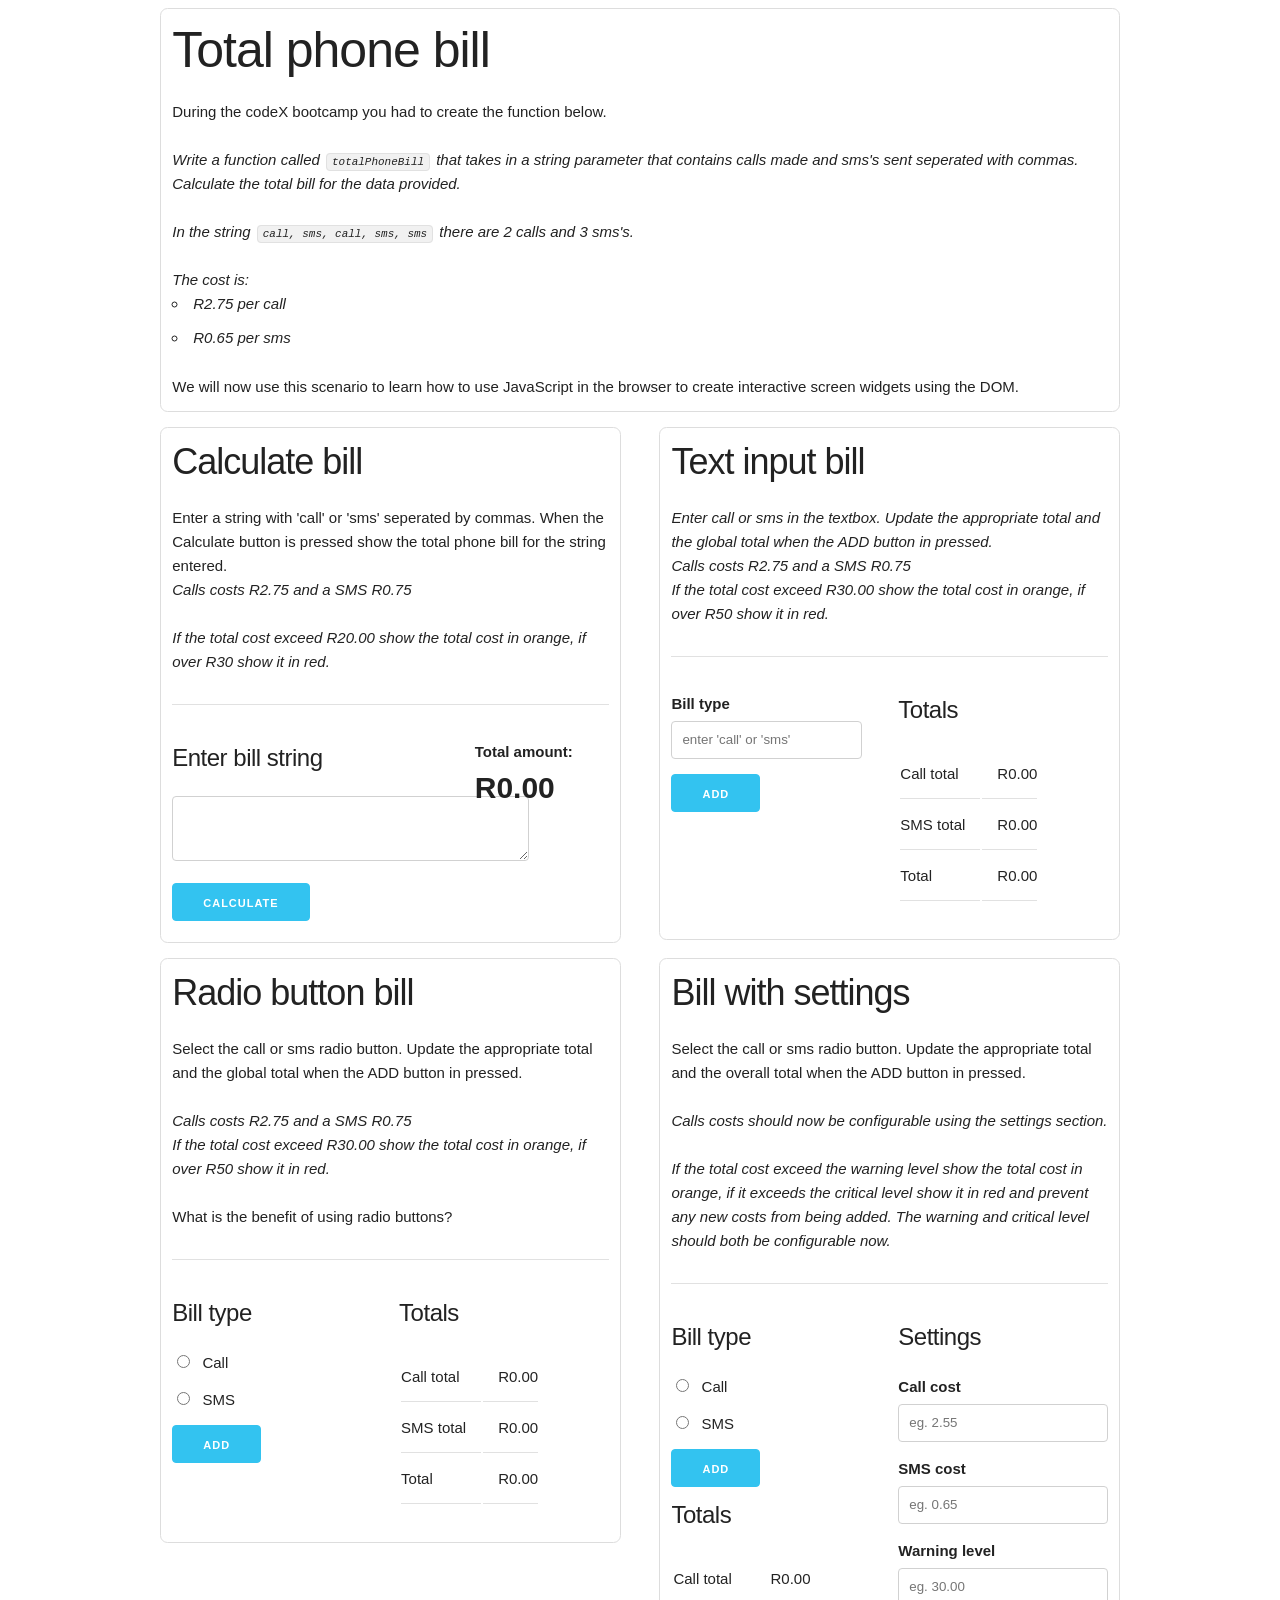
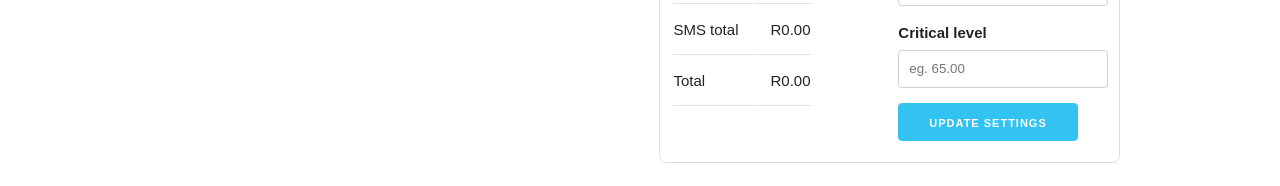
<file: index.html>
<!DOCTYPE html>
<html>
  <head>
    <meta charset="utf-8">
    <title></title>
    <link rel="stylesheet" href="css/skeleton.css">
    <link rel="stylesheet" href="css/style.css">
  </head>
  <body>
    <div class="container">
      <div class="row">
        <div class="twelve columns box">
          <h1>Total phone bill</h1>

          <div class="">
            During the codeX bootcamp you had to create the function below.
          </div>

          <br>

          <div class="">
            <i>Write a function called <code>totalPhoneBill</code> that takes in a string parameter that contains calls made and sms's sent seperated with commas. Calculate the total bill for the data provided.
              <br><br>
              In the string <code>call, sms, call, sms, sms</code> there are 2 calls and 3 sms's.
              <br>
              <br>
              The cost is:
              <ul>
                <li>R2.75 per call</li>
                <li>R0.65 per sms</li>
              </ul>

            </i>
          </div>

          <div class="">
              We will now use this scenario to learn how to use JavaScript in the browser to create interactive screen widgets using the DOM.
          </div>
        </div>
      </div>
      <div class="row">
        <div class="six columns box">
          <h3>Calculate bill</h3>
          Enter a string with 'call' or 'sms' seperated by commas. When the Calculate button is pressed show the total phone bill for the string entered.

          <div class="">
            <i>Calls costs R2.75 and a SMS R0.75</i>
          </div>
          <br>
          <div class="">
            <i>If the total cost exceed R20.00 show the total cost in orange, if over R30 show it in red.</i>
          </div>

          <hr>

          <!-- billString calculateBtn billTotal -->

          <div class="row">
            <div class="eight columns">
              <h5>Enter bill string</h5>
              <textarea name="name" rows="20" cols="40" class="billString" class="billString" ></textarea>
              <button class="button-primary calculateBtn" on type="button" name="button">Calculate</button>
            </div>
            <div class="four columns">
              <strong>Total amount:</strong>
              <span class="total ">R<span class="billTotal">0.00</span> </span>
            </div>
          </div>
        </div>
        <div class="six columns box">
          <h3>Text input bill</h3>

          <div class="">
            <i>Enter call or sms in the textbox. Update the appropriate total and the global total when the ADD button in pressed.</i>
          </div>
          <div class="">
            <i>Calls costs R2.75 and a SMS R0.75</i>
          </div>

          <div class="">
            <i>If the total cost exceed R30.00 show the total cost in orange, if over R50 show it in red.</i>
          </div>

          <hr>

          <div class="row">
            <div class="six columns">

              <label for="">Bill type</label>
              <input type="text" name="" value="" placeholder="enter 'call' or 'sms' " class="billTypeText">
              <button class="button-primary addToBillBtn" type="button" name="button" >Add</button>
          </div>
            <div class="six columns">
              <h5>Totals</h5>
              <table>
                <tr>
                  <td>Call total</td>
                  <td>R<span class="callTotalOne">0.00</span></td>
                </tr>
                <tr>
                  <td>SMS total</td>
                  <td>R<span class="smsTotalOne">0.00</span></td>
                </tr>
                <tr>
                  <td>Total</td>
                  <td class="red">R<span class="totalOne">0.00</span></td>
                </tr>
              </table>
            </div>
          </div>
        </div>

      </div>
      <div class="row">
        <div class="six columns box">
          <h3>Radio button bill</h3>

          <div class="">
            Select the call or sms radio button. Update the appropriate total and the global total when the ADD button in pressed.
          </div>
          <br>
          <div class="">
            <i>Calls costs R2.75 and a SMS R0.75</i>
          </div>

          <div class="">
            <i>If the total cost exceed R30.00 show the total cost in orange, if over R50 show it in red.</i>
          </div>
          <br>
          <div class="">
            What is the benefit of using radio buttons?
          </div>

          <hr>

          <div class="row">
            <div class="six columns">
              <h5>Bill type</h5>
              <label class="">
                <input type="radio" name="billItemType" class="billItemTypeRadio" value="call">
                <span class="label-body">Call</span>
              </label>
              <label class="">
                <input type="radio" name="billItemType" class="billItemTypeRadio" value="sms">
                <span class="label-body" >SMS</span>
              </label>
              <button class="button-primary radioBillAddBtn" type="button" name="button">Add</button>
            </div>
            <div class="six columns">
                  <h5>Totals</h5>
                  <table>
                    <tr>
                      <td>Call total</td>
                      <td>R<span class="callTotalTwo">0.00</span></td>
                    </tr>
                    <tr>
                      <td>SMS total</td>
                      <td>R<span class="smsTotalTwo">0.00</span></td>
                    </tr>
                    <tr >
                      <td>Total</td>
                      <td class="orange" >R<span class="totalTwo">0.00</span></td>
                    </tr>
                  </table>
            </div>
          </div>
        </div>
        <div class="six columns box">
          <h3>Bill with settings</h3>
          <div class="">
            Select the call or sms radio button. Update the appropriate total and the overall total when the ADD button in pressed.
          </div>
          <br>
          <div class="">
            <i>Calls costs should now be configurable using the settings section.</i>
          </div>
          <br>
          <div class="">
            <i>If the total cost exceed the warning level show the total cost in orange, if it exceeds the critical level show it in red and prevent any new costs from being added. The  warning and critical level should both be configurable now.</i>
          </div>

          <hr>

          <div class="row">

            <div class="six columns">
              <h5>Bill type</h5>
              <label class="">
                <input type="radio" name="billItemTypeWithSettings" class="billItemTypeWithSettings" value="call">
                <span class="label-body">Call</span>
              </label>
              <label class="">
                <input type="radio" name="billItemTypeWithSettings" class="billItemTypeWithSettings" value="sms">
                <span class="label-body" >SMS</span>
              </label>
              <button class="button-primary  SettingsAddBtn" type="button" name="button">Add</button>

              <h5>Totals</h5>
                  <table>
                    <tr>
                      <td>Call total</td>
                      <td>R<span class="callTotalSettings">0.00</span> </td>
                    </tr>
                    <tr>
                      <td>SMS total</td>
                      <td>R<span class="smsTotalSettings">0.00</span> </td>
                    </tr>
                    <tr>
                      <td>Total</td>
                      <td> R<span class="totalSettings">0.00</span> </td>
                    </tr>
                  </table>

            </div>
            <div class="six columns">
              <h5>Settings</h5>
              <label for="exampleEmailInput">Call cost</label>
              <input class="u-full-width callCostSetting" type="number" placeholder="eg. 2.55">
              <label for="exampleEmailInput">SMS cost</label>
              <input class="u-full-width smsCostSetting" type="number" placeholder="eg. 0.65" >
              <label for="">Warning level</label>
              <input class="u-full-width warningLevelSetting " type="number" placeholder="eg. 30.00" class="warningLevel" >
              <label for="">Critical level</label>
              <input class="u-full-width criticalLevelSetting" type="number" placeholder="eg. 65.00" >
              <button class="button-primary updateSettings" type="button" name="button">Update settings</button>

            </div>
          </div>
        </div>
      </div>
    </div>
    <script src="js/calculate-bill.js" charset="utf-8"></script>
    <script src="js/text-bill-logic.js" charset="utf-8"></script>
    <script src="js/text-bill.js" charset="utf-8"></script>
    <script src="js/radio-bill.js" charset="utf-8"></script>
    <script src="js/settings-bill-logic.js" charset="utf-8"></script>
    <script src="js/settings-bill.js" charset="utf-8"></script>

  </body>
</html>
</file>
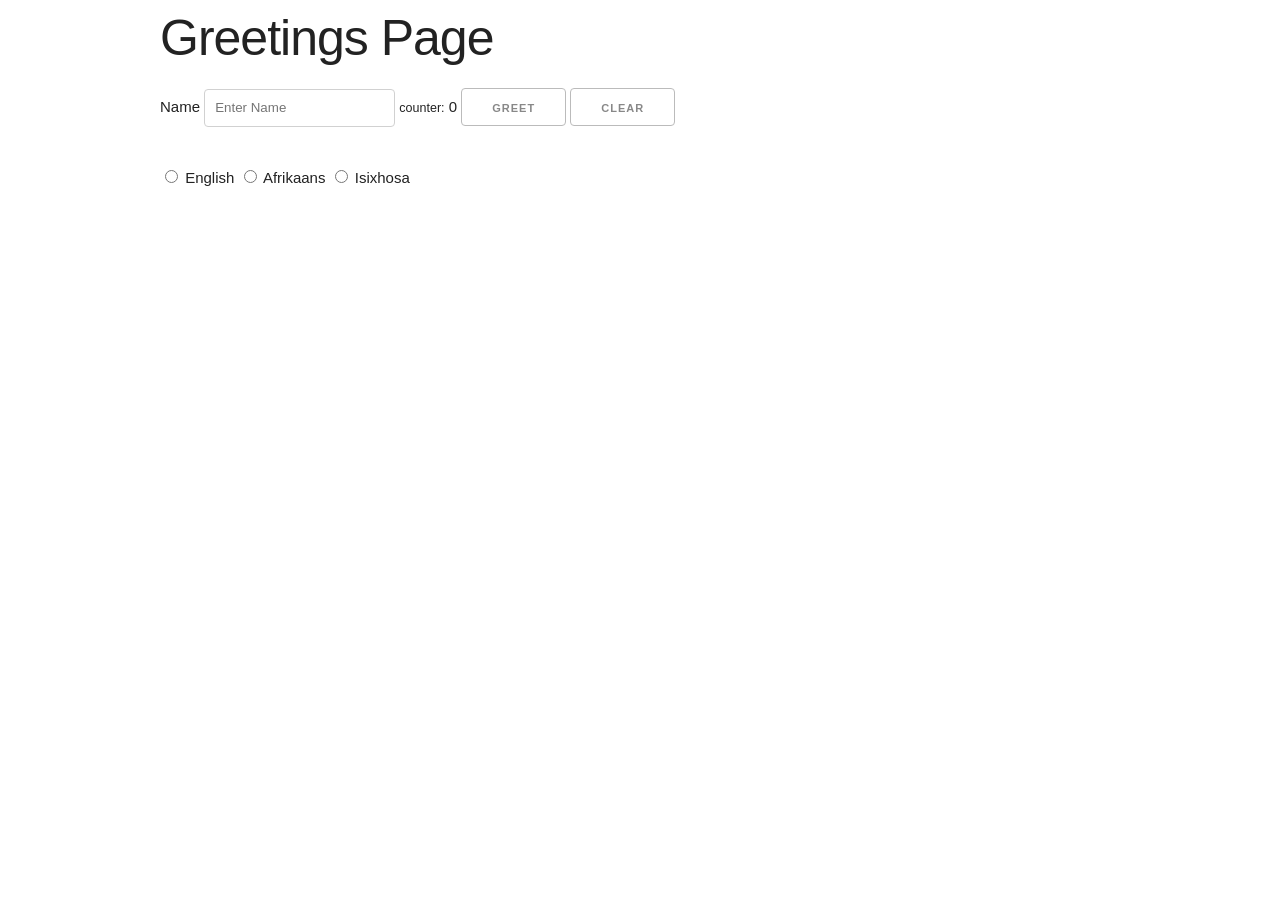
<file: projects/greetings/greet.html>
<html>
  <head>
    <link rel="stylesheet" href="skeleton.css">

    <title>Greetings Page</title>
  </head>
  <body>
    <div class="container">
      <h1 class="head">Greetings Page</h1>
      <div class="row">
        <div class="col-12">

            <span class="col-1">Name</span>

                <input type="text" name="textInput" placeholder="Enter Name" class="col-3 textInput" value="">
                  <span> <small class="">counter:</small></span> <span class="counter">0</span>
                  <button type="button" name="button" class="col-2 greetButton">Greet</button>
                  <button type="button" name="button" class="col-2 clear">Clear</button>


        </div>
      </div>

      <br>
      <div class="row">

        <div class="col-12">
           <input type="radio" name="languageRadio" class="col-2 languageRadio" value="English"  >
             <span class="col-2 label-body">English</span>
               <input type="radio" name="languageRadio" class="col-2 languageRadio" value="Afrikaans">
             <span class="col-2 label-body">Afrikaans</span>
            <input type="radio" name="languageRadio" class="col-2 languageRadio" value="Isixhosa">
          <span class="col-label-body">Isixhosa</span>
        </div>

      </div>

      <br>

      <br>
      <div class="">
      <div style="text-align:center" class="displayGreeting"></div>
      </div>

    </div>

  </body>
    <script src="greet.js" charset="utf-8"></script>
    <script src="greet.logic.js" charset="utf-8"></script>

</html>
</file>
<file: css/skeleton.css>
/*
* Skeleton V2.0.4
* Copyright 2014, Dave Gamache
* www.getskeleton.com
* Free to use under the MIT license.
* http://www.opensource.org/licenses/mit-license.php
* 12/29/2014
*/


/* Table of contents
––––––––––––––––––––––––––––––––––––––––––––––––––
- Grid
- Base Styles
- Typography
- Links
- Buttons
- Forms
- Lists
- Code
- Tables
- Spacing
- Utilities
- Clearing
- Media Queries
*/


/* Grid
–––––––––––––––––––––––––––––––––––––––––––––––––– */
.container {
  position: relative;
  width: 100%;
  max-width: 960px;
  margin: 0 auto;
  padding: 0 20px;
  box-sizing: border-box; }
.column,
.columns {
  width: 100%;
  float: left;
  box-sizing: border-box; }

/* For devices larger than 400px */
@media (min-width: 400px) {
  .container {
    width: 85%;
    padding: 0; }
}

/* For devices larger than 550px */
@media (min-width: 550px) {
  .container {
    width: 80%; }
  .column,
  .columns {
    margin-left: 4%; }
  .column:first-child,
  .columns:first-child {
    margin-left: 0; }

  .one.column,
  .one.columns                    { width: 4.66666666667%; }
  .two.columns                    { width: 13.3333333333%; }
  .three.columns                  { width: 22%;            }
  .four.columns                   { width: 30.6666666667%; }
  .five.columns                   { width: 39.3333333333%; }
  .six.columns                    { width: 48%;            }
  .seven.columns                  { width: 56.6666666667%; }
  .eight.columns                  { width: 65.3333333333%; }
  .nine.columns                   { width: 74.0%;          }
  .ten.columns                    { width: 82.6666666667%; }
  .eleven.columns                 { width: 91.3333333333%; }
  .twelve.columns                 { width: 100%; margin-left: 0; }

  .one-third.column               { width: 30.6666666667%; }
  .two-thirds.column              { width: 65.3333333333%; }

  .one-half.column                { width: 48%; }

  /* Offsets */
  .offset-by-one.column,
  .offset-by-one.columns          { margin-left: 8.66666666667%; }
  .offset-by-two.column,
  .offset-by-two.columns          { margin-left: 17.3333333333%; }
  .offset-by-three.column,
  .offset-by-three.columns        { margin-left: 26%;            }
  .offset-by-four.column,
  .offset-by-four.columns         { margin-left: 34.6666666667%; }
  .offset-by-five.column,
  .offset-by-five.columns         { margin-left: 43.3333333333%; }
  .offset-by-six.column,
  .offset-by-six.columns          { margin-left: 52%;            }
  .offset-by-seven.column,
  .offset-by-seven.columns        { margin-left: 60.6666666667%; }
  .offset-by-eight.column,
  .offset-by-eight.columns        { margin-left: 69.3333333333%; }
  .offset-by-nine.column,
  .offset-by-nine.columns         { margin-left: 78.0%;          }
  .offset-by-ten.column,
  .offset-by-ten.columns          { margin-left: 86.6666666667%; }
  .offset-by-eleven.column,
  .offset-by-eleven.columns       { margin-left: 95.3333333333%; }

  .offset-by-one-third.column,
  .offset-by-one-third.columns    { margin-left: 34.6666666667%; }
  .offset-by-two-thirds.column,
  .offset-by-two-thirds.columns   { margin-left: 69.3333333333%; }

  .offset-by-one-half.column,
  .offset-by-one-half.columns     { margin-left: 52%; }

}


/* Base Styles
–––––––––––––––––––––––––––––––––––––––––––––––––– */
/* NOTE
html is set to 62.5% so that all the REM measurements throughout Skeleton
are based on 10px sizing. So basically 1.5rem = 15px :) */
html {
  font-size: 62.5%; }
body {
  font-size: 1.5em; /* currently ems cause chrome bug misinterpreting rems on body element */
  line-height: 1.6;
  font-weight: 400;
  font-family: "Raleway", "HelveticaNeue", "Helvetica Neue", Helvetica, Arial, sans-serif;
  color: #222; }


/* Typography
–––––––––––––––––––––––––––––––––––––––––––––––––– */
h1, h2, h3, h4, h5, h6 {
  margin-top: 0;
  margin-bottom: 2rem;
  font-weight: 300; }
h1 { font-size: 4.0rem; line-height: 1.2;  letter-spacing: -.1rem;}
h2 { font-size: 3.6rem; line-height: 1.25; letter-spacing: -.1rem; }
h3 { font-size: 3.0rem; line-height: 1.3;  letter-spacing: -.1rem; }
h4 { font-size: 2.4rem; line-height: 1.35; letter-spacing: -.08rem; }
h5 { font-size: 1.8rem; line-height: 1.5;  letter-spacing: -.05rem; }
h6 { font-size: 1.5rem; line-height: 1.6;  letter-spacing: 0; }

/* Larger than phablet */
@media (min-width: 550px) {
  h1 { font-size: 5.0rem; }
  h2 { font-size: 4.2rem; }
  h3 { font-size: 3.6rem; }
  h4 { font-size: 3.0rem; }
  h5 { font-size: 2.4rem; }
  h6 { font-size: 1.5rem; }
}

p {
  margin-top: 0; }


/* Links
–––––––––––––––––––––––––––––––––––––––––––––––––– */
a {
  color: #1EAEDB; }
a:hover {
  color: #0FA0CE; }


/* Buttons
–––––––––––––––––––––––––––––––––––––––––––––––––– */
.button,
button,
input[type="submit"],
input[type="reset"],
input[type="button"] {
  display: inline-block;
  height: 38px;
  padding: 0 30px;
  color: #555;
  text-align: center;
  font-size: 11px;
  font-weight: 600;
  line-height: 38px;
  letter-spacing: .1rem;
  text-transform: uppercase;
  text-decoration: none;
  white-space: nowrap;
  background-color: transparent;
  border-radius: 4px;
  border: 1px solid #bbb;
  cursor: pointer;
  box-sizing: border-box; }
.button:hover,
button:hover,
input[type="submit"]:hover,
input[type="reset"]:hover,
input[type="button"]:hover,
.button:focus,
button:focus,
input[type="submit"]:focus,
input[type="reset"]:focus,
input[type="button"]:focus {
  color: #333;
  border-color: #888;
  outline: 0; }
.button.button-primary,
button.button-primary,
input[type="submit"].button-primary,
input[type="reset"].button-primary,
input[type="button"].button-primary {
  color: #FFF;
  background-color: #33C3F0;
  border-color: #33C3F0; }
.button.button-primary:hover,
button.button-primary:hover,
input[type="submit"].button-primary:hover,
input[type="reset"].button-primary:hover,
input[type="button"].button-primary:hover,
.button.button-primary:focus,
button.button-primary:focus,
input[type="submit"].button-primary:focus,
input[type="reset"].button-primary:focus,
input[type="button"].button-primary:focus {
  color: #FFF;
  background-color: #1EAEDB;
  border-color: #1EAEDB; }


/* Forms
–––––––––––––––––––––––––––––––––––––––––––––––––– */
input[type="email"],
input[type="number"],
input[type="search"],
input[type="text"],
input[type="tel"],
input[type="url"],
input[type="password"],
textarea,
select {
  height: 38px;
  padding: 6px 10px; /* The 6px vertically centers text on FF, ignored by Webkit */
  background-color: #fff;
  border: 1px solid #D1D1D1;
  border-radius: 4px;
  box-shadow: none;
  box-sizing: border-box; }
/* Removes awkward default styles on some inputs for iOS */
input[type="email"],
input[type="number"],
input[type="search"],
input[type="text"],
input[type="tel"],
input[type="url"],
input[type="password"],
textarea {
  -webkit-appearance: none;
     -moz-appearance: none;
          appearance: none; }
textarea {
  min-height: 65px;
  padding-top: 6px;
  padding-bottom: 6px; }
input[type="email"]:focus,
input[type="number"]:focus,
input[type="search"]:focus,
input[type="text"]:focus,
input[type="tel"]:focus,
input[type="url"]:focus,
input[type="password"]:focus,
textarea:focus,
select:focus {
  border: 1px solid #33C3F0;
  outline: 0; }
label,
legend {
  display: block;
  margin-bottom: .5rem;
  font-weight: 600; }
fieldset {
  padding: 0;
  border-width: 0; }
input[type="checkbox"],
input[type="radio"] {
  display: inline; }
label > .label-body {
  display: inline-block;
  margin-left: .5rem;
  font-weight: normal; }


/* Lists
–––––––––––––––––––––––––––––––––––––––––––––––––– */
ul {
  list-style: circle inside; }
ol {
  list-style: decimal inside; }
ol, ul {
  padding-left: 0;
  margin-top: 0; }
ul ul,
ul ol,
ol ol,
ol ul {
  margin: 1.5rem 0 1.5rem 3rem;
  font-size: 90%; }
li {
  margin-bottom: 1rem; }


/* Code
–––––––––––––––––––––––––––––––––––––––––––––––––– */
code {
  padding: .2rem .5rem;
  margin: 0 .2rem;
  font-size: 90%;
  white-space: nowrap;
  background: #F1F1F1;
  border: 1px solid #E1E1E1;
  border-radius: 4px; }
pre > code {
  display: block;
  padding: 1rem 1.5rem;
  white-space: pre; }


/* Tables
–––––––––––––––––––––––––––––––––––––––––––––––––– */
th,
td {
  padding: 12px 15px;
  text-align: left;
  border-bottom: 1px solid #E1E1E1; }
th:first-child,
td:first-child {
  padding-left: 0; }
th:last-child,
td:last-child {
  padding-right: 0; }


/* Spacing
–––––––––––––––––––––––––––––––––––––––––––––––––– */
button,
.button {
  margin-bottom: 1rem; }
input,
textarea,
select,
fieldset {
  margin-bottom: 1.5rem; }
pre,
blockquote,
dl,
figure,
table,
p,
ul,
ol,
form {
  margin-bottom: 2.5rem; }


/* Utilities
–––––––––––––––––––––––––––––––––––––––––––––––––– */
.u-full-width {
  width: 100%;
  box-sizing: border-box; }
.u-max-full-width {
  max-width: 100%;
  box-sizing: border-box; }
.u-pull-right {
  float: right; }
.u-pull-left {
  float: left; }


/* Misc
–––––––––––––––––––––––––––––––––––––––––––––––––– */
hr {
  margin-top: 3rem;
  margin-bottom: 3.5rem;
  border-width: 0;
  border-top: 1px solid #E1E1E1; }


/* Clearing
–––––––––––––––––––––––––––––––––––––––––––––––––– */

/* Self Clearing Goodness */
.container:after,
.row:after,
.u-cf {
  content: "";
  display: table;
  clear: both; }


/* Media Queries
–––––––––––––––––––––––––––––––––––––––––––––––––– */
/*
Note: The best way to structure the use of media queries is to create the queries
near the relevant code. For example, if you wanted to change the styles for buttons
on small devices, paste the mobile query code up in the buttons section and style it
there.
*/


/* Larger than mobile */
@media (min-width: 400px) {}

/* Larger than phablet (also point when grid becomes active) */
@media (min-width: 550px) {}

/* Larger than tablet */
@media (min-width: 750px) {}

/* Larger than desktop */
@media (min-width: 1000px) {}

/* Larger than Desktop HD */
@media (min-width: 1200px) {}
</file>
<file: css/style.css>
.box {
  padding: 0.75em;
  border-radius : 0.5em;
  border : 1px solid #ddd;
  height: auto;
  margin-bottom: 1em;
}

.warning {
  color: orange;
  font-weight: bold;
}

.danger {
  color: crimson;
  font-weight: bold;
}

.total {
  font-weight: bold;
  font-size: 2em;
}
</file>
<file: projects/greetings/skeleton.css>
/*
* Skeleton V2.0.4
* Copyright 2014, Dave Gamache
* www.getskeleton.com
* Free to use under the MIT license.
* http://www.opensource.org/licenses/mit-license.php
* 12/29/2014
*/


/* Table of contents
––––––––––––––––––––––––––––––––––––––––––––––––––
- Grid
- Base Styles
- Typography
- Links
- Buttons
- Forms
- Lists
- Code
- Tables
- Spacing
- Utilities
- Clearing
- Media Queries
*/


/* Grid
–––––––––––––––––––––––––––––––––––––––––––––––––– */
.container {
  position: relative;
  width: 100%;
  max-width: 960px;
  margin: 0 auto;
  padding: 0 20px;
  box-sizing: border-box; }
.column,
.columns {
  width: 100%;
  float: left;
  box-sizing: border-box; }

/* For devices larger than 400px */
@media (min-width: 400px) {
  .container {
    width: 85%;
    padding: 0; }
}

/* For devices larger than 550px */
@media (min-width: 550px) {
  .container {
    width: 80%; }
  .column,
  .columns {
    margin-left: 4%; }
  .column:first-child,
  .columns:first-child {
    margin-left: 0; }

  .one.column,
  .one.columns                    { width: 4.66666666667%; }
  .two.columns                    { width: 13.3333333333%; }
  .three.columns                  { width: 22%;            }
  .four.columns                   { width: 30.6666666667%; }
  .five.columns                   { width: 39.3333333333%; }
  .six.columns                    { width: 48%;            }
  .seven.columns                  { width: 56.6666666667%; }
  .eight.columns                  { width: 65.3333333333%; }
  .nine.columns                   { width: 74.0%;          }
  .ten.columns                    { width: 82.6666666667%; }
  .eleven.columns                 { width: 91.3333333333%; }
  .twelve.columns                 { width: 100%; margin-left: 0; }

  .one-third.column               { width: 30.6666666667%; }
  .two-thirds.column              { width: 65.3333333333%; }

  .one-half.column                { width: 48%; }

  /* Offsets */
  .offset-by-one.column,
  .offset-by-one.columns          { margin-left: 8.66666666667%; }
  .offset-by-two.column,
  .offset-by-two.columns          { margin-left: 17.3333333333%; }
  .offset-by-three.column,
  .offset-by-three.columns        { margin-left: 26%;            }
  .offset-by-four.column,
  .offset-by-four.columns         { margin-left: 34.6666666667%; }
  .offset-by-five.column,
  .offset-by-five.columns         { margin-left: 43.3333333333%; }
  .offset-by-six.column,
  .offset-by-six.columns          { margin-left: 52%;            }
  .offset-by-seven.column,
  .offset-by-seven.columns        { margin-left: 60.6666666667%; }
  .offset-by-eight.column,
  .offset-by-eight.columns        { margin-left: 69.3333333333%; }
  .offset-by-nine.column,
  .offset-by-nine.columns         { margin-left: 78.0%;          }
  .offset-by-ten.column,
  .offset-by-ten.columns          { margin-left: 86.6666666667%; }
  .offset-by-eleven.column,
  .offset-by-eleven.columns       { margin-left: 95.3333333333%; }

  .offset-by-one-third.column,
  .offset-by-one-third.columns    { margin-left: 34.6666666667%; }
  .offset-by-two-thirds.column,
  .offset-by-two-thirds.columns   { margin-left: 69.3333333333%; }

  .offset-by-one-half.column,
  .offset-by-one-half.columns     { margin-left: 52%; }

}


/* Base Styles
–––––––––––––––––––––––––––––––––––––––––––––––––– */
/* NOTE
html is set to 62.5% so that all the REM measurements throughout Skeleton
are based on 10px sizing. So basically 1.5rem = 15px :) */
html {
  font-size: 62.5%; }
body {
  font-size: 1.5em; /* currently ems cause chrome bug misinterpreting rems on body element */
  line-height: 1.6;
  font-weight: 400;
  font-family: "Raleway", "HelveticaNeue", "Helvetica Neue", Helvetica, Arial, sans-serif;
  color: #222; }


/* Typography
–––––––––––––––––––––––––––––––––––––––––––––––––– */
h1, h2, h3, h4, h5, h6 {
  margin-top: 0;
  margin-bottom: 2rem;
  font-weight: 200; }
h1 { font-size: 4.0rem; line-height: 1.2;  letter-spacing: -.1rem;}
h2 { font-size: 3.6rem; line-height: 1.25; letter-spacing: -.1rem; }
h3 { font-size: 3.0rem; line-height: 1.3;  letter-spacing: -.1rem; }
h4 { font-size: 2.4rem; line-height: 1.35; letter-spacing: -.08rem; }
h5 { font-size: 1.8rem; line-height: 1.5;  letter-spacing: -.05rem; }
h6 { font-size: 1.5rem; line-height: 1.6;  letter-spacing: 0; }

/* Larger than phablet */
@media (min-width: 550px) {
  h1 { font-size: 5.0rem; }
  h2 { font-size: 4.2rem; }
  h3 { font-size: 3.6rem; }
  h4 { font-size: 3.0rem; }
  h5 { font-size: 2.4rem; }
  h6 { font-size: 1.5rem; }
}

p {
  margin-top: 0; }


/* Links
–––––––––––––––––––––––––––––––––––––––––––––––––– */
a {
  color: #1EAEDB; }
a:hover {
  color: #0FA0CE; }


/* Buttons
–––––––––––––––––––––––––––––––––––––––––––––––––– */
.button,
button,
input[type="submit"],
input[type="reset"],
input[type="button"] {
  display: inline-block;
  height: 38px;
  padding: 0 30px;
  color: #888;
  text-align: center;
  font-size: 11px;
  font-weight: 600;
  line-height: 38px;
  letter-spacing: .1rem;
  text-transform: uppercase;
  text-decoration: none;
  white-space: nowrap;
  background-color: transparent;
  border-radius: 4px;
  border: 1px solid #bbb;
  cursor: pointer;
  box-sizing: border-box; }
.button:hover,
button:hover,
input[type="submit"]:hover,
input[type="reset"]:hover,
input[type="button"]:hover,
.button:focus,
button:focus,
input[type="submit"]:focus,
input[type="reset"]:focus,
input[type="button"]:focus {
  color: #333;
  border-color: #888;
  outline: 0; }
.button.button-primary,
button.button-primary,
input[type="submit"].button-primary,
input[type="reset"].button-primary,
input[type="button"].button-primary {
  color: #333;
  background-color: #FFF;
  border-color: #333;
  width: 175px;
 }
.button.button-primary:hover,
button.button-primary:hover,
input[type="submit"].button-primary:hover,
input[type="reset"].button-primary:hover,
input[type="button"].button-primary:hover,
.button.button-primary:focus,
button.button-primary:focus,
input[type="submit"].button-primary:focus,
input[type="reset"].button-primary:focus,
input[type="button"].button-primary:focus {
  color: #FFF;
  background-color: #1EAEDB;
  border-color: #1EAEDB; }


/* Forms
–––––––––––––––––––––––––––––––––––––––––––––––––– */
input[type="email"],
input[type="number"],
input[type="search"],
input[type="text"],
input[type="tel"],
input[type="url"],
input[type="password"],
textarea,
select {
  height: 38px;
  padding: 6px 10px; /* The 6px vertically centers text on FF, ignored by Webkit */
  background-color: #fff;
  border: 1px solid #D1D1D1;
  border-radius: 4px;
  box-shadow: none;
  box-sizing: border-box; }
/* Removes awkward default styles on some inputs for iOS */
input[type="email"],
input[type="number"],
input[type="search"],
input[type="text"],
input[type="tel"],
input[type="url"],
input[type="password"],
textarea {
  -webkit-appearance: none;
     -moz-appearance: none;
          appearance: none; }
textarea {
  min-height: 65px;
  padding-top: 6px;
  padding-bottom: 6px; }
input[type="email"]:focus,
input[type="number"]:focus,
input[type="search"]:focus,
input[type="text"]:focus,
input[type="tel"]:focus,
input[type="url"]:focus,
input[type="password"]:focus,
textarea:focus,
select:focus {
  border: 1px solid #33C3F0;
  outline: 0; }
label,
legend {
  display: block;
  margin-bottom: .5rem;
  font-weight: 600; }
fieldset {
  padding: 0;
  border-width: 0; }
input[type="checkbox"],
input[type="radio"] {
  display: inline;
 }
label > .label-body {
  display: inline-block;
  margin-left: .5rem;
  font-weight: normal; }


/* Lists
–––––––––––––––––––––––––––––––––––––––––––––––––– */
ul {
  list-style: circle inside; }
ol {
  list-style: decimal inside; }
ol, ul {
  padding-left: 0;
  margin-top: 0; }
ul ul,
ul ol,
ol ol,
ol ul {
  margin: 1.5rem 0 1.5rem 3rem;
  font-size: 90%; }
li {
  margin-bottom: 1rem; }


/* Code
–––––––––––––––––––––––––––––––––––––––––––––––––– */
code {
  padding: .2rem .5rem;
  margin: 0 .2rem;
  font-size: 90%;
  white-space: nowrap;
  background: #F1F1F1;
  border: 1px solid #E1E1E1;
  border-radius: 4px; }
pre > code {
  display: block;
  padding: 1rem 1.5rem;
  white-space: pre; }


/* Tables
–––––––––––––––––––––––––––––––––––––––––––––––––– */
th,
td {
  padding: 12px 15px;
  text-align: left;
  border-bottom: 1px solid #E1E1E1; }
th:first-child,
td:first-child {
  padding-left: 0; }
th:last-child,
td:last-child {
  padding-right: 0; }


/* Spacing
–––––––––––––––––––––––––––––––––––––––––––––––––– */
button,
.button {
  margin-bottom: 1rem; }
input,
textarea,
select,
fieldset {
  margin-bottom: 1.5rem; }
pre,
blockquote,
dl,
figure,
table,
p,
ul,
ol,
form {
  margin-bottom: 2.5rem; }


/* Utilities
–––––––––––––––––––––––––––––––––––––––––––––––––– */
.u-full-width {
  width: 100%;
  box-sizing: border-box; }
.u-max-full-width {
  max-width: 100%;
  box-sizing: border-box; }
.u-pull-right {
  float: right; }
.u-pull-left {
  float: left; }


/* Misc
–––––––––––––––––––––––––––––––––––––––––––––––––– */
hr {
  margin-top: 3rem;
  margin-bottom: 3.5rem;
  border-width: 0;
  border-top: 1px solid #E1E1E1; }


/* Clearing
–––––––––––––––––––––––––––––––––––––––––––––––––– */

/* Self Clearing Goodness */
.container:after,
.row:after,
.u-cf {
  content: "";
  display: table;
  clear: both; }


/* Media Queries
–––––––––––––––––––––––––––––––––––––––––––––––––– */
/*
Note: The best way to structure the use of media queries is to create the queries
near the relevant code. For example, if you wanted to change the styles for buttons
on small devices, paste the mobile query code up in the buttons section and style it
there.
*/


/* Larger than mobile */
@media (min-width: 400px) {}

/* Larger than phablet (also point when grid becomes active) */
@media (min-width: 550px) {}

/* Larger than tablet */
@media (min-width: 750px) {}

/* Larger than desktop */
@media (min-width: 1000px) {}

/* Larger than Desktop HD */
@media (min-width: 1200px) {}
</file>
